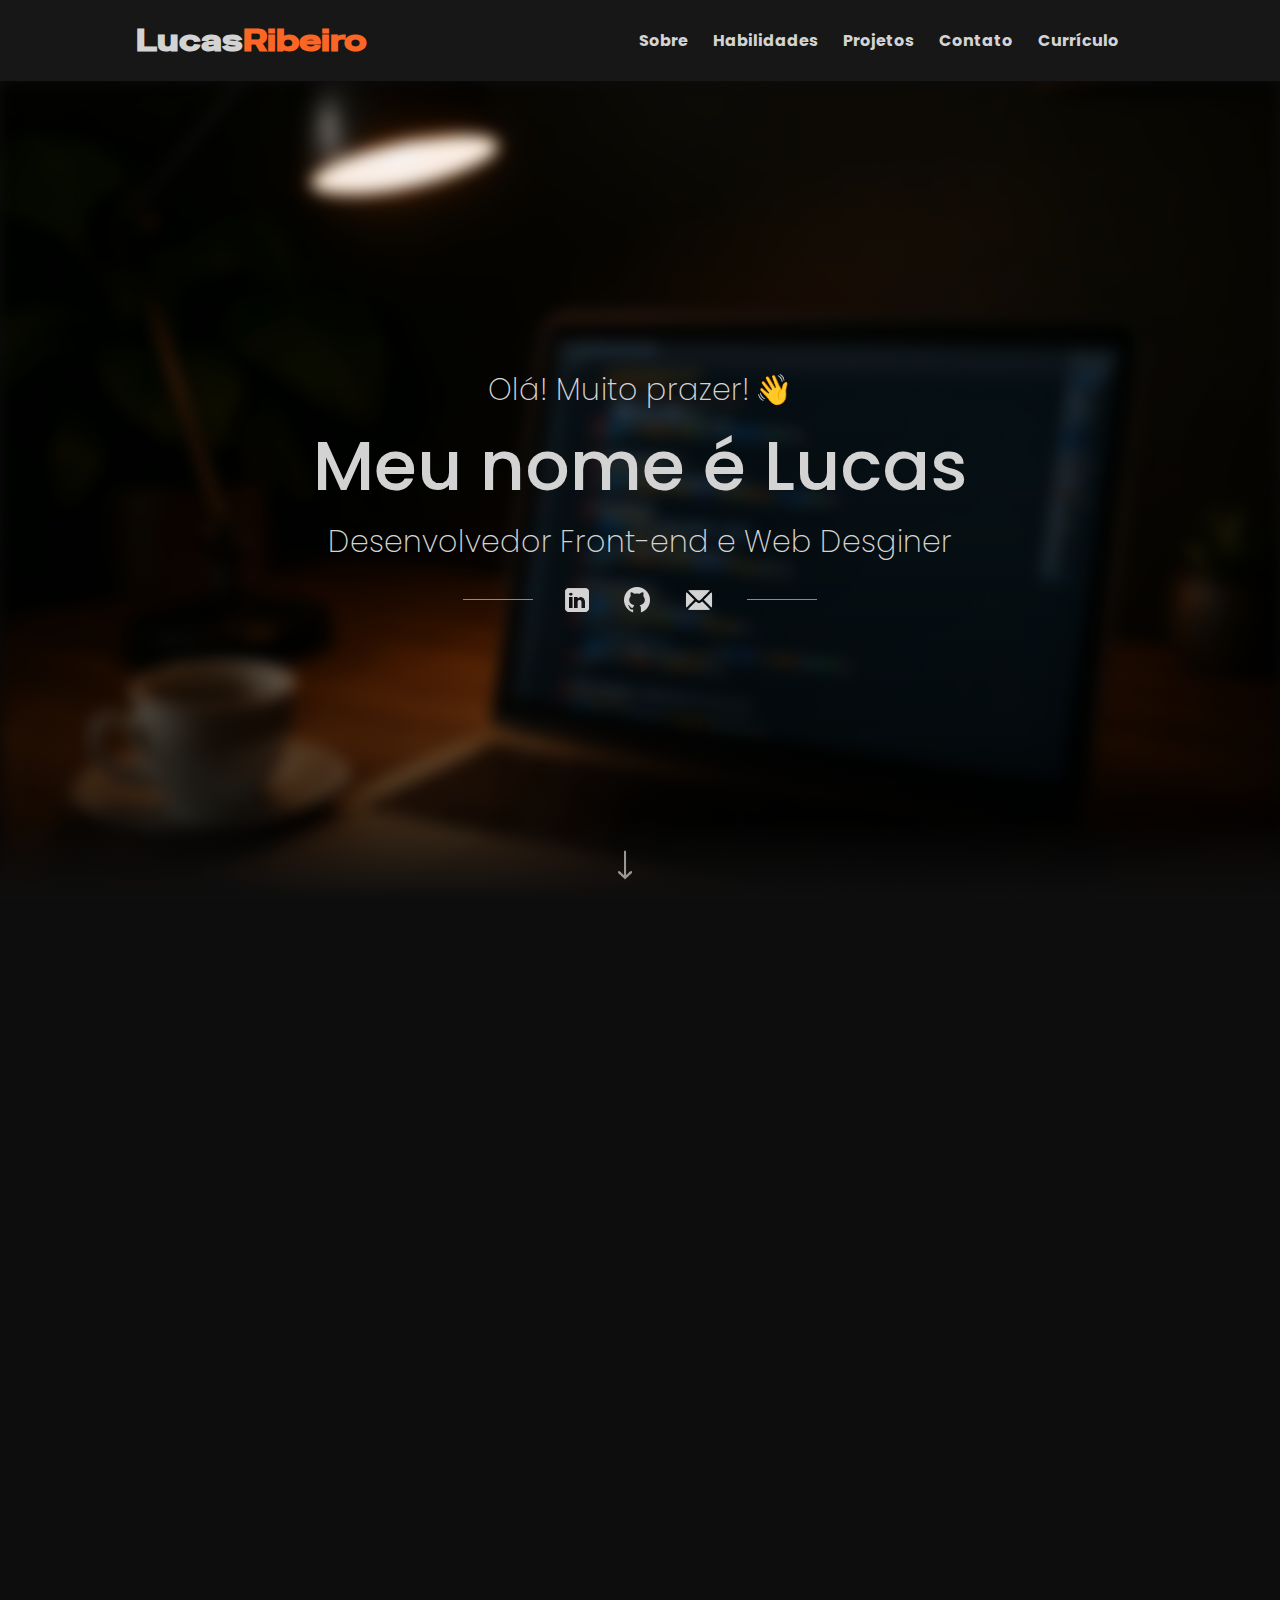
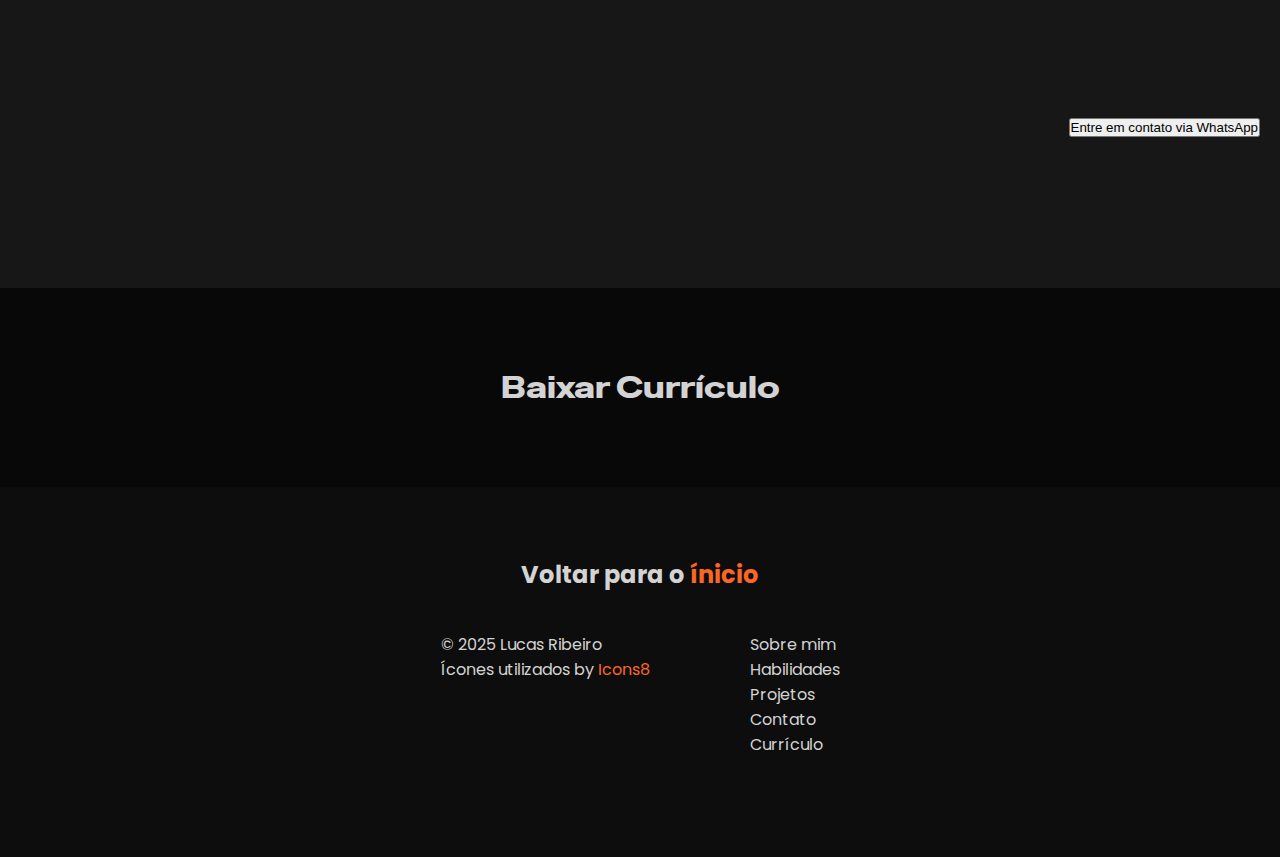
<file: index.html>
<!DOCTYPE html>
<html lang="en">
<head>
    <meta charset="UTF-8">
    <meta name="viewport" content="width=device-width, initial-scale=1.0">
    <title>Lucas Ribeiro - Front-End Dev | Portfólio</title>

    <link rel="icon" type="image/png" href="./assets/images/favicon.png">

    <link rel="stylesheet" type="text/css" href="./css/main.css">

    <link rel="preconnect" href="https://fonts.googleapis.com">
    <link rel="preconnect" href="https://fonts.gstatic.com" crossorigin>
    <link href="https://fonts.googleapis.com/css2?family=Poppins:ital,wght@0,100;0,200;0,300;0,400;0,500;0,600;0,700;0,800;0,900;1,100;1,200;1,300;1,400;1,500;1,600;1,700;1,800;1,900&family=Special+Gothic+Expanded+One&display=swap" rel="stylesheet">

    <link rel="apple-touch-icon" sizes="180x180" href="./assets/images/favicon/apple-touch-icon.png">
    <link rel="icon" type="image/png" sizes="32x32" href="./assets/images/favicon/favicon-32x32.png">
    <link rel="icon" type="image/png" sizes="16x16" href="./assets/images/favicon/favicon-16x16.png">
    <link rel="manifest" href="./assets/images/favicon/site.webmanifest">

</head>
<body>
    <header>
        <a href="#intro" class="title-main">Lucas<span>Ribeiro</span></a>

        <nav>
            <div class="mobile-menu" id="mobile-menu"
            aria-label="Abrir menu de navegação"
            aria-expanded="false">
                <div class="line1 line"></div>
                <div class="line2 line"></div>
                <div class="line3 line"></div>
            </div>
            <ul class="nav-links" id="nav-list">
                <a href="#about" class="ul-links"><li>Sobre</li></a>
                <a href="#abilities" class="ul-links"><li>Habilidades</li></a>
                <a href="#projects" class="ul-links"><li>Projetos</li></a>
                <a href="#contact" class="ul-links"><li>Contato</li></a>
                <a href="#download-btn" class="ul-links"><li>Currículo</li></a>
            </ul>
        </nav>
    </header>

    <section class="intro-wrapper">
        <section class="intro" id="intro">
            <h3 class="greetings">Olá! Muito prazer!<span class="hand">👋</span></h3>
            <h1>Meu nome é Lucas</h1>
            <h3 class="front-end-dev">Desenvolvedor Front-end e Web Desginer</h3>

            <div class="social">
                <a href="https://www.linkedin.com/in/lucas-ribeiro-37a375284/" target="_blank" class="linkedin-link"></a>
                <a href="https://github.com/lucasribeirosantos" target="_blank" class="github-link"></a>
                <a href="mailto:lucasribeirosantos.dev@gmail.com" target="_blank" class="email-link"></a>
            </div>

            <div class="down-arrow"></div>
        </section>
    </section>

    <main>

        <section class="about" id="about">
                <div class="about-info from-left hidden">
                    <h1>Sobre <span>mim:</span></h1>

                    <p>Olá! Me chamo Lucas, tenho 20 anos e sou um desenvolvedor Front-End apaixonado por criar interfaces modernas, acessíveis e responsivas.</p>

                    <p>Minha jornada no desenvolvimento começou em 2021, quando tive meu primeiro contato com HTML, CSS e JavaScript. Na época, por ser mais novo e achar tudo muito complexo, acabei desistindo. Mas hoje, com objetivos claros e motivação renovada, voltei com tudo para a área de desenvolvimento web — agora com a certeza de que essa é a carreira que quero seguir.</p>

                    <p>Atualmente, trabalho principalmente com JavaScript, consumo de APIs REST, HTML e CSS. Tenho me aprofundado cada vez mais no ecossistema do React e suas tecnologias. Também possuo experiência com versionamento de código usando Git e GitHub.</p>

                    <p>Gosto de transformar ideias em experiências digitais impactantes. Estou sempre em busca de projetos desafiadores que me ajudem a evoluir como desenvolvedor e a colaborar com equipes criativas.</p>
                </div>

                <img src="./assets/images/main.jpg" alt="Lucas Ribeiro profile image" class="main-img from-right hidden">
        </section>

        <section class="abilities" id="abilities">
            <h1 class="from-bottom hidden">Minhas <span>habilidades:</span></h1>

            <div class="container from-bottom hidden">
                <div class="item">
                    <img src="./assets/images/icons/html-icon.png" alt="HTML icon">
                    <p>HTML</p>
                </div>

                <div class="item">
                    <img src="./assets/images/icons/css-icon.png" alt="CSS icon">
                    <p>CSS</p>
                </div>

                <div class="item">
                    <img src="./assets/images/icons/javascript-icon.png" alt="JavaScript icon">
                    <p>JavaScript</p>
                </div>
                <div class="item">
                    <img src="./assets/images/icons/typescript-icon.png" alt="JavaScript icon">
                    <p>TypeScript</p>
                </div>

                <div class="item">
                    <img src="./assets/images/icons/react-icon.png" alt="React icon">
                    <p>React</p>
                </div>

                <div class="item">
                    <img src="./assets/images/icons/api-icon.png" alt="API icon">
                    <p>API</p>
                </div>

                <div class="item">
                    <img src="./assets/images/icons/git-icon.png" alt="Git icon">
                    <p>Git</p>
                </div>

                <div class="item">
                    <img src="./assets/images/icons/github-card-icon.png" alt="GitHub icon">
                    <p>GitHub</p>
                </div>
                <div class="item">
                    <img src="./assets/images/icons/wordpress-icon.png" alt="WordPress icon">
                    <p>WordPress</p>
                </div>
                
                <div class="item">
                    <img src="./assets/images/icons/elementor-icon.png" alt="Elementor icon">
                    <p>Elementor</p>
                </div>
                <div class="item">
                    <img src="./assets/images/icons/nuvemshop.png" alt="Nuvemshop icon">
                    <p>Nuvemshop</p>
                </div>
            </div>

            <div class="extra-ability from-bottom hidden">
                <h2>Experiência além da programação:</h2>
                
                <p><span>Gerente de Comércio</span>, desenvolvendo habilidades essenciais para ambientes de alta pressão, com foco em resultados e relacionamento com clientes. Estas são algumas das <span>Soft Skills</span> que desenvolvi:

                <div class="job-container">
                    <div class="wrapper">
                        <div class="job-cards-container" id="job-cards">
                            <div class="job-card">Liderança</div>
                            <div class="job-card">Trabalho em equipe</div>
                            <div class="job-card">Comunicação eficaz</div>
                            <div class="job-card">Gestão de tempo</div>
                            <div class="job-card">Resolução de problemas</div>
                            <div class="job-card">Atendimento ao cliente</div>
                            <div class="job-card">Tomada de decisão estratégica</div>
                        </div>
                    </div>
                </div>
            </div>
        </section>

        <section class="projects" id="projects">
            <h1 class="from-botton hidden"><span>Projetos:</span></h1>
            <p class="subtitle from-bottom hidden"><span>* </span>Passe o cursor ou toque sobre as imagens para um preview<span> *</span></p>

            <div class="projects-list">

                <!-- FIRST PROJECT -->
                <div class="card from-bottom hidden">
                    <div class="container-img" id="container-img">
                        <img class="project-img" src="./assets/images/projects/gitHubApi/img1.png" data-imgs="./assets/images/projects/gitHubApi/img1.png,./assets/images/projects/gitHubApi/img2.png,./assets/images/projects/gitHubApi/img3.png,./assets/images/projects/gitHubApi/img4.png" alt="Project image">
                    </div>

                    <div class="project-info">
                        <div class="tech-used">
                            <img src="./assets/images/icons/html-icon.png" alt="HTML Icon">
                            <img src="./assets/images/icons/css-icon.png" alt="CSS Icon">
                            <img src="./assets/images/icons/javascript-icon.png" alt="JavaScript-icon">
                            <img src="./assets/images/icons/api-icon.png" alt="API Icon">
                        </div>
                        <h2>GitHub API - Busca de usuário</h2>
                        <p>Utilizando a <span>API do GitHub</span>, esse projeto faz as requisições das informações do usuário a partir do nome que é fornecido dentro do input e retorna com sua respectiva imagem de perfil, bio, seguidores e seguindo, repositórios e suas informações principais além de Create Events ou Push Events mais recentes</p>

                        <div class="links">
                            <a href="https://github.com/lucasribeirosantos/gitHub-user-search-api" target="_blank" class="project-repository">Link do Repositório</a>
                            <a href="https://lucasribeirosantos.github.io/gitHub-user-search-api/" target="_blank" class="project-link">Link do Projeto</a>
                        </div>
                    </div>
                </div>

                <!-- SECOND PROJECT -->
                <div class="card from-bottom hidden">
                    <div class="container-img" id="container-img">
                        <img class="project-img" src="./assets/images/projects/fyloPage/img1.png" data-imgs="./assets/images/projects/fyloPage/img1.png,./assets/images/projects/fyloPage/img2.png,./assets/images/projects/fyloPage/img3.png,./assets/images/projects/fyloPage/img4.png" alt="Project image">
                    </div>

                    <div class="project-info">
                        <div class="tech-used">
                            <img src="./assets/images/icons/html-icon.png" alt="HTML Icon">
                            <img src="./assets/images/icons/css-icon.png" alt="CSS Icon">
                            <img src="./assets/images/icons/javascript-icon.png" alt="JavaScript-icon">
                        </div>
                        <h2>Fylo Landing Page</h2>
                        <p>Desafio proposto pela plataforma <a href="https://www.frontendmentor.io/" target="_blank" class="link">FrontEnd Mentor</a>. Landing Page completa com header, main , footer. Formulários de email funcionais com validação de informação via JavaScript. Responsivo para diversos tamanhos de tela.</p>

                        <div class="links">
                            <a href="https://github.com/lucasribeirosantos/Fylo-landing-page" target="_blank" class="project-repository">Link do Repositório</a>
                            <a href="https://lucasribeirosantos.github.io/Fylo-landing-page/" target="_blank" class="project-link">Link do Projeto</a>
                        </div>
                    </div>
                </div>

                <!-- THIRD PROJECT -->
                <div class="card from-bottom hidden">
                    <div class="container-img" id="container-img">
                        <img class="project-img" src="./assets/images/projects/adviceApi/img1.png" data-imgs="./assets/images/projects/adviceApi/img1.png,./assets/images/projects/adviceApi/img2.png,./assets/images/projects/adviceApi/img3.png,./assets/images/projects/adviceApi/img4.png" alt="Project image">
                    </div>

                    <div class="project-info">
                        <div class="tech-used">
                            <img src="./assets/images/icons/html-icon.png" alt="HTML Icon">
                            <img src="./assets/images/icons/css-icon.png" alt="CSS Icon">
                            <img src="./assets/images/icons/javascript-icon.png" alt="JavaScript-icon">
                            <img src="./assets/images/icons/api-icon.png" alt="API Icon">
                        </div>
                        <h2>Advice API - Gerador de conselhos</h2>
                        <p>Desafio proposto pela plataforma <a href="https://www.frontendmentor.io/" target="_blank" class="link">FrontEnd Mentor</a>. Layout simples e responsivo. Consome uma API que retorna conselhos aleatórios para cada clique no botão.</p>

                        <div class="links">
                            <a href="https://github.com/lucasribeirosantos/Advice-generator-app" target="_blank" class="project-repository">Link do Repositório</a>
                            <a href="https://lucasribeirosantos.github.io/Advice-generator-app/" target="_blank" class="project-link">Link do Projeto</a>
                        </div>
                    </div>
                </div>

                <!-- FORTH PROJECT -->
                <div class="card from-bottom hidden">
                    <div class="container-img" id="container-img">
                        <img class="project-img" src="./assets/images/projects/contactForm/img1.png" data-imgs="./assets/images/projects/contactForm/img1.png,./assets/images/projects/contactForm/img2.png,./assets/images/projects/contactForm/img3.png,./assets/images/projects/contactForm/img4.png,./assets/images/projects/contactForm/img5.png" alt="Project image">
                    </div>

                    <div class="project-info">
                        <div class="tech-used">
                            <img src="./assets/images/icons/html-icon.png" alt="HTML Icon">
                            <img src="./assets/images/icons/css-icon.png" alt="CSS Icon">
                            <img src="./assets/images/icons/javascript-icon.png" alt="JavaScript-icon">
                        </div>
                        <h2>Formulário de contato</h2>
                        <p>Desafio proposto pela plataforma <a href="https://www.frontendmentor.io/" target="_blank" class="link">FrontEnd Mentor</a>. Layout com informações de contato essenciais para preenchimento do usuário. Cada campo reage quando recebe informação e também é validado no momento de submit do formulário. Responsivo para diversas telas.</p>

                        <div class="links">
                            <a href="https://github.com/lucasribeirosantos/Contact-form" target="_blank" class="project-repository">Link do Repositório</a>
                            <a href="https://lucasribeirosantos.github.io/Contact-form/" target="_blank" class="project-link">Link do Projeto</a>
                        </div>
                    </div>
                </div>

                <!-- FIFTH PROJECT -->
                <div class="card from-bottom hidden">
                    <div class="container-img" id="container-img">
                        <img class="project-img" src="./assets/images/projects/zafiraFragrances/zafira-1.png" data-imgs="./assets/images/projects/zafiraFragrances/zafira-1.png,./assets/images/projects/zafiraFragrances/zafira-2.png,./assets/images/projects/zafiraFragrances/zafira-3.png,./assets/images/projects/zafiraFragrances/zafira-4.png,./assets/images/projects/zafiraFragrances/zafira-5.png" alt="Project image">
                    </div>

                    <div class="project-info">
                        <div class="tech-used">
                            <img src="./assets/images/icons/nuvemshop.png" alt="HTML Icon" style="border-radius: 100%;">
                        </div>
                        <h2>Zafira Fragrances</h2>
                        <p>Projeto desenvolvido na <span>Nuvemshop</span>, com foco em uma experiência de compra moderna e responsiva. Criei <span>banners personalizados</span> e um layout otimizado para conversão, traduzindo a identidade da marca para o digital de forma elegante e funcional.</p>

                        <div class="links">
                            <a href="https://www.zafirafragrances.com.br/" target="_blank" class="project-link">Link do Projeto</a>
                        </div>
                    </div>
                </div>
            </div>

            <div class="end from-bottom hidden">
                <h2>Ainda tem muito por vir! A produção não para!</h2>
                <p>Também tenho outros projetos lançados no meu GitHub, <span>convido você a conhecer!</span></p>
                <a href="https://github.com/lucasribeirosantos?tab=repositories" class="see-more" target="_blank">Veja mais!</a>
            </div>

        </section>

        <!-- SESSÃO CONTATO -->
        <section class="contact" id="contact">
            <h2 class="contact-title from-bottom hidden">Entre em <span>contato:</span></h2>

            <div class="contact-container">
                <div class="info from-bottom hidden">
                    <h2>Vamos conversar?</h2>
                    <p>Estou aberto a oportunidades, colaborações ou projetos interessantes. Mande uma mensagem e responderei o quanto antes.</p>

                    <div class="social">
                        <a href="https://github.com/lucasribeirosantos" target="_blank"><div>
                            <div class="contact-gh contact-social"></div>
                            <p class="contact-social-p">GitHub</p>
                        </div></a>

                        <a href="https://www.linkedin.com/in/lucas-ribeiro-37a375284/" target="_blank"><div>
                            <div class="contact-lin contact-social"></div>
                            <p class="contact-social-p">LinkedIn</p>
                        </div></a>
                    </div>
                </div>

                <div class="whatsapp-div from-bottom">
                    <a href="https://api.whatsapp.com/send?phone=5532984556593&text=Olá Lucas! Vim do seu porfólio e gostaria de obter mais informações" target="_blank" class="contact-link">
                        <button class="whatsapp-button">Entre em contato via WhatsApp</button>
                    </a>
                </div>
            </div>
        </section>

        <a href="./assets/doc/LucasRibeiro-currículo.pdf" download id="download-btn"><section class="download">
            <h2 class="download-cv">Baixar Currículo</h2>
        </section></a>
    </main>

    <footer>
       <a href="#intro"><h2>Voltar para o <span>ínicio</span></h2></a>

        <div class="footer-body">
            <div class="footer-credits">
                <p class="copyright">© 2025 Lucas Ribeiro</p>
                <div class="icon-credits">
                    <h3>Ícones utilizados by <a href="http://icons8.com/icons" target="_blank">Icons8</a></h3>
                </div>
            </div>

            <div class="sections">
                <a href="#about">Sobre mim</a>
                <a href="#abilities">Habilidades</a>
                <a href="#projects">Projetos</a>
                <a href="#contact">Contato</a>
                <a href="#download-btn">Currículo</a>
            </div>
        </div>
    </footer>

    <script src="./js/scroll.js"></script>
    <script src="./js/animation.js"></script>
    <script src="./js/image.js"></script>
    <script src="./js/form.js"></script>
    <script src="./js/navBar.js"></script>
</body>
</html>
</file>
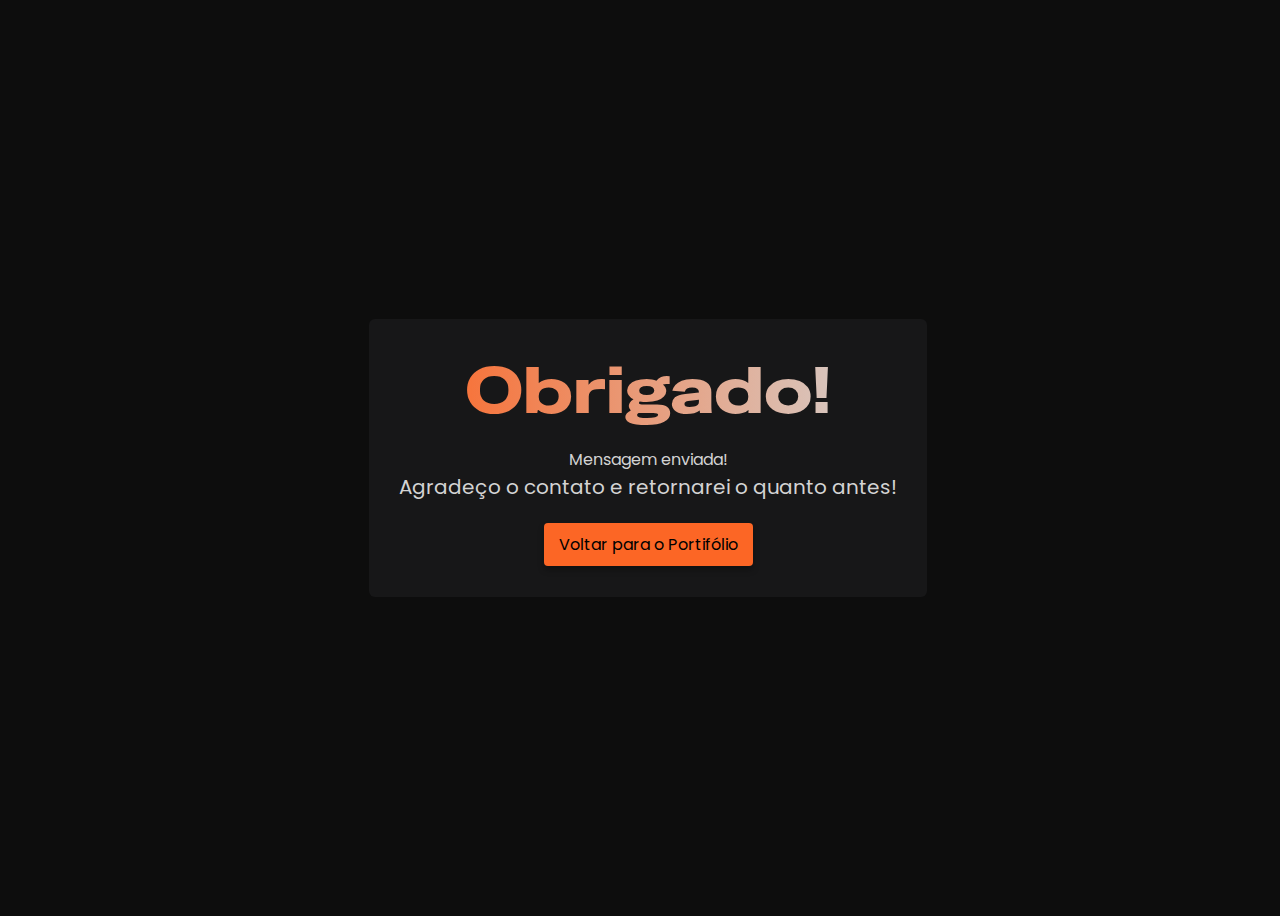
<file: thanks.html>
<!DOCTYPE html>
<html lang="en">
<head>
    <meta charset="UTF-8">
    <meta name="viewport" content="width=device-width, initial-scale=1.0">
    <title>Mensagem enviada - Lucas Ribeiro</title>

    <link rel="stylesheet" href="./css/thanks-sent/thanks.css">

    <link rel="preconnect" href="https://fonts.googleapis.com">
    <link rel="preconnect" href="https://fonts.gstatic.com" crossorigin>
    <link href="https://fonts.googleapis.com/css2?family=Poppins:ital,wght@0,100;0,200;0,300;0,400;0,500;0,600;0,700;0,800;0,900;1,100;1,200;1,300;1,400;1,500;1,600;1,700;1,800;1,900&family=Special+Gothic+Expanded+One&display=swap" rel="stylesheet">
</head>
<body>
    <main class="thanks-main">
        <h1 class="title">Obrigado!</h1>
        <p><span>Mensagem enviada!</span>Agradeço o contato e retornarei o quanto antes!</p>
        <a href="index.html">Voltar para o Portifólio</a>
    </main>
</body>
</html>
</file>
<file: css/main.css>
* {
  padding: 0;
  margin: 0;
  box-sizing: border-box;
  list-style: none;
  text-decoration: none;
}

:root {
  --primary-orange: #fc6625;
  --primary-background: #0d0d0d;
  --secondary-background: #171718;
  --text-color: #d3d3d3;
}

header {
  display: flex;
  align-items: center;
  justify-content: space-around;
  background-color: var(--secondary-background);
  width: 100%;
  position: fixed;
  top: 0;
  left: 0;
  z-index: 1000;
  height: 9vh;
}

header nav ul {
  display: flex;
}

header nav ul a {
  margin-right: 25px;
  font-size: 16px;
  color: var(--text-color);
  font-family: "Poppins", sans-serif;
  transition: 0.2s ease-in;
  font-weight: bold;
  align-items: baseline;
}

header nav ul a:hover {
  transition: 0.2s ease-in;
  opacity: 0.7;
}

header nav ul li:last-child {
  margin-right: 0;
}

header .title-main {
  font-family: "Special Gothic Expanded One", sans-serif;
  color: var(--text-color);
  font-weight: 900;
  font-size: 30px;
  font-weight: 600;
}

/* --- MOBILE MENU --- */
.mobile-menu {
  cursor: pointer;
  display: none;
}

.mobile-menu div {
  width: 32px;
  height: 2px;
  background: var(--text-color);
  margin: 8px;
  transition: 0.2s ease;
}

.line1.active {
  transform: rotate(-45deg) translate(-8px, 8px);
}

.line2.active {
  opacity: 0;
}

.line3.active {
  transform: rotate(45deg) translate(-5px, -7px);
}

@keyframes navLinkFade {
  from {
    opacity: 0;
    transform: translateX(50px);
  }
  to {
    opacity: 1;
    transform: translateX(0);
  }
}
@media (max-width: 999px) {
  .nav-links a {
    margin-right: 0;
    opacity: 0;
  }
  .nav-links {
    position: absolute;
    flex-direction: column;
    justify-content: space-around;
    align-items: center;
    width: 50vw;
    top: 9vh;
    right: 0;
    height: 91vh;
    background-color: var(--secondary-background);
    transform: translateX(100%);
    transition: 0.2s ease-in;
  }
  .nav-links.active {
    transform: translateX(0);
  }
  .mobile-menu {
    display: block;
  }
}
.intro-wrapper {
  position: relative;
  width: 100vw;
  height: 91vh;
  margin-top: 9vh;
  overflow: hidden;
}

.intro-wrapper::before {
  content: "";
  position: absolute;
  inset: 0;
  background: url(../assets/images/background.png) no-repeat center center;
  background-size: cover;
  filter: blur(8px);
  z-index: 0;
}

.intro-wrapper::after {
  content: "";
  position: absolute;
  inset: 0;
  background: linear-gradient(to bottom, rgba(0, 0, 0, 0) 0%, rgba(0, 0, 0, 0.03) 20%, rgba(0, 0, 0, 0.08) 35%, rgba(0, 0, 0, 0.15) 50%, rgba(0, 0, 0, 0.3) 65%, rgba(0, 0, 0, 0.5) 80%, rgba(0, 0, 0, 0.7) 90%, #0e0e0e 100%);
  z-index: 1;
}

.intro {
  position: relative;
  z-index: 2;
  max-width: 1300px;
  margin: 0 auto;
  height: 100%;
  display: flex;
  flex-direction: column;
  justify-content: center;
  align-items: center;
  text-align: center;
  padding: 1rem;
  box-sizing: border-box;
  color: var(--text-color);
  font-family: "Poppins", sans-serif;
}

.intro h3 {
  font-weight: 200;
  font-size: 30px;
}

.intro .hand {
  display: inline-block;
  margin-left: 5px;
  animation: wave-animation 3.5s ease-in-out infinite;
  transform-origin: 70% 70%;
}

.intro .front-end-dev {
  margin-bottom: 20px;
}

.intro h1 {
  font-weight: 500;
  font-size: 70px;
  font-family: "Poppins", sans-serif;
}

/* --- SOCIAL --- */
.intro .social {
  display: flex;
  align-items: center;
  height: 30px;
  position: relative;
}

.intro .social a {
  display: flex;
  align-items: center;
  justify-content: center;
  padding: 0;
  margin: 0;
  height: auto;
  width: auto;
}

.intro .social .linkedin-link {
  background-image: url(../assets/images/icons/linkedin-icon.png);
  background-size: cover;
  width: 28px;
  height: 28px;
  margin-right: 30px;
  transition: 0.2s ease-in;
}

.intro .social .github-link {
  background-image: url(../assets/images/icons/github-icon.png);
  background-size: cover;
  width: 32px;
  height: 32px;
  margin-right: 28px;
  transition: 0.2s ease-in;
}

.intro .social .email-link {
  background-image: url(../assets/images/icons/email-icon.png);
  background-size: cover;
  width: 36px;
  height: 36px;
  transition: 0.2s ease-in;
}

/* --- SOCIAL HOVER --- */
.intro .social .linkedin-link:hover {
  background-image: url(../assets/images/hover-icons/linkedin-hover.png);
  transition: 0.2s ease-in;
}

.intro .social .github-link:hover {
  background-image: url(../assets/images/hover-icons/github-hover.png);
  transition: 0.2s ease-in;
}

.intro .social .email-link:hover {
  background-image: url(../assets/images/hover-icons/email-hover.png);
  transition: 0.2s ease-in;
}

/* --- BEFORE/AFTER --- */
.intro .social::before {
  content: "";
  border-bottom: 1px solid var(--primary-orange);
  width: 70px;
  margin-right: 30px;
}

.intro .social::after {
  content: "";
  border-bottom: 1px solid var(--primary-orange);
  width: 70px;
  margin-left: 30px;
}

/* --- ARROW --- */
.down-arrow {
  background-image: url(../assets/images/down-arrow.png);
  background-size: cover;
  position: absolute;
  bottom: 20px;
  transform: translateX(-50%);
  width: 30px;
  height: 30px;
  animation: bounce 2s infinite;
  opacity: 0.7;
  transition: opacity 0.3s;
  z-index: 1;
}

/* --- ANIMATION --- */
@keyframes wave-animation {
  0% {
    transform: rotate(0deg);
  }
  10% {
    transform: rotate(25deg);
  }
  20% {
    transform: rotate(-15deg);
  }
  30% {
    transform: rotate(25deg);
  }
  40% {
    transform: rotate(-10deg);
  }
  50% {
    transform: rotate(20deg);
  }
  60% {
    transform: rotate(0deg);
  }
  100% {
    transform: rotate(0deg);
  }
}
@keyframes bounce {
  0%, 100% {
    transform: translateY(0);
  }
  50% {
    transform: translateY(10px);
    background-image: url(../assets/images/arrow-animation.png);
  }
}
@media (max-height: 800px) {
  .down-arrow {
    display: none;
  }
}
@media (max-width: 600px) {
  .intro h1 {
    font-size: 55px;
  }
  .intro h3 {
    font-size: 27px;
  }
}
@media (max-width: 480px) {
  .intro h3 {
    font-size: 25px;
  }
}
@media (max-width: 414px) {
  .intro h3 {
    font-size: 23px;
  }
  .intro .social::before {
    width: 50px;
  }
  .intro .social::after {
    width: 50px;
  }
}
@media (max-width: 375px) {
  .intro h3 {
    font-size: 20px;
  }
  .intro h1 {
    font-size: 50px;
  }
  .intro .greetings {
    display: flex;
    flex-direction: column-reverse;
    align-items: center;
  }
  .intro .hand {
    width: -moz-fit-content;
    width: fit-content;
    font-size: 25px;
  }
  .intro .front-end-dev {
    margin-bottom: 30px;
  }
  .intro .social::before {
    width: 40px;
    margin-right: 20px;
  }
  .intro .social::after {
    width: 40px;
    margin-left: 20px;
  }
}
.about {
  display: grid;
  grid-template-columns: repeat(2, 1fr);
  gap: 40px;
  margin-top: 200px;
  margin-bottom: 200px;
}

.about .about-info h1 {
  margin-bottom: 30px;
}

.about .about-info .text {
  display: flex;
  flex-direction: column;
  justify-content: center;
}

.about .about-info p {
  font-weight: 300;
  margin-bottom: 20px;
  font-size: 17px;
}

.about .about-info p:last-child {
  margin-bottom: 0;
}

.about .main-img {
  border-radius: 100%;
  width: 90%;
}

@media (max-width: 1300px) {
  .about {
    display: flex;
    flex-direction: column;
    align-items: center;
  }
  .about-info h1 {
    text-align: center;
  }
}
.abilities {
  display: flex;
  flex-direction: column;
  align-items: center;
  margin-bottom: 200px;
}

.abilities h1 {
  margin-bottom: 30px;
}

.abilities .container {
  display: flex;
  flex-wrap: wrap;
  justify-content: center;
  gap: 40px;
}

.abilities .container .item {
  display: flex;
  flex-direction: column;
  align-items: center;
  padding: 15px;
  background-color: var(--secondary-background);
  border-radius: 6px;
  transition: 0.3s ease-in-out;
  box-shadow: 0 4px 6px rgba(0, 0, 0, 0.3);
}

.abilities .container .item img {
  width: 100px;
  height: 100px;
}

.abilities .container .item p {
  font-size: 20px;
  justify-self: center;
  color: var(--text-color);
}

/* --- HOVER --- */
.abilities .container .item:hover {
  scale: 1.1;
  transition: 0.3s ease-in-out;
  background-color: var(--primary-orange);
}

/* --- EXTRA INFO --- */
.abilities .extra-ability h2 {
  text-align: center;
  margin-bottom: 10px;
  margin-top: 50px;
  font-weight: 200;
  font-size: 28px;
}

.abilities .extra-ability p {
  font-family: "Poppins", sans-serif;
  font-weight: 300;
  margin-bottom: 20px;
  font-size: 17px;
  text-align: center;
}

.abilities .extra-ability p span {
  font-size: 20px;
  font-weight: 600;
}

.abilities .job-container {
  display: flex;
  width: 100%;
  flex-direction: column;
  text-align: center;
  position: relative;
  overflow: hidden;
  position: relative;
  mask-image: linear-gradient(to right, transparent 0%, black 10%, black 90%, transparent 100%);
  -webkit-mask-image: linear-gradient(to right, transparent 0%, black 10%, black 90%, transparent 100%);
}

.abilities .wrapper {
  overflow: hidden;
  position: relative;
  height: 100px;
}

.abilities .job-cards-container {
  display: flex;
  top: 0;
  left: 0;
  position: absolute;
  align-items: center;
  will-change: transform;
  gap: 20px;
  transition: transform 0.2s ease-out;
}

.abilities .job-cards-container .job-card {
  flex: 0 0 auto;
  height: 80px;
  width: 180px;
  display: flex;
  align-items: center;
  justify-content: center;
  color: var(--text-color);
  font-family: "Poppins", sans-serif;
  box-shadow: 0 4px 6px rgba(0, 0, 0, 0.3);
  cursor: pointer;
  background-color: var(--secondary-background);
  padding: 15px 10px;
  border-radius: 6px;
}

@media (max-width: 600px) {
  .abilities h1 {
    text-align: center;
  }
}
@media (max-width: 366px) {
  .abilities .container .item img {
    width: 80px;
    height: 80px;
  }
}
@media (max-width: 375px) {
  .abilities h1 {
    font-size: 40px;
  }
}
.projects h1 {
  text-align: center;
}

.projects .subtitle {
  text-align: center;
  margin-bottom: 30px;
}

.projects-list .card {
  background-color: var(--secondary-background);
  display: grid;
  grid-template-columns: repeat(2, 1fr);
  padding: 40px;
  border-radius: 10px;
  margin-bottom: 20px;
}

/* --- PROJECT TECH USED */
.project-info .tech-used img {
  width: 35px;
  height: 35px;
}

/* --- PROJECT INFO --- */
.project-info h2 {
  font-weight: lighter;
  margin-bottom: 10px;
}

.project-info p {
  margin-bottom: 30px;
  text-align: justify;
}

.project-info {
  display: flex;
  flex-direction: column;
  justify-content: center;
}

.project-info .links {
  display: flex;
  gap: 30px;
}

.project-info .links a {
  background-color: var(--primary-orange);
  color: black;
  font-family: "Poppins", sans-serif;
  padding: 10px 20px;
  border-radius: 4px;
  box-shadow: 0 4px 6px rgba(0, 0, 0, 0.2);
  transition: 0.2s ease-in;
}

.project-info .links a:hover {
  background-color: var(--primary-background);
  color: #fff;
  transition: 0.2s ease-in;
}

.project-info p .link {
  background-color: none;
  color: var(--primary-orange);
}

/* --- IMG PREVIEW --- */
.projects-list .card .container-img {
  width: 520px;
  height: 315px;
}

.projects-list .card .container-img img {
  border-radius: 5px;
  width: 100%;
  height: 100%;
  transition: opacity 0.5s ease;
  opacity: 1;
}

/* --- PROJECTS END --- */
.end {
  text-align: center;
  margin-top: 20px;
  margin-bottom: 200px;
}

.end h2 {
  font-weight: lighter;
  margin-bottom: 10px;
}

.end p {
  margin-bottom: 25px;
}

.end a {
  background-color: var(--secondary-background);
  color: #fff;
  font-family: "Poppins", sans-serif;
  padding: 10px 20px;
  border-radius: 4px;
  box-shadow: 0 4px 6px rgba(0, 0, 0, 0.2);
  transition: 0.2s ease-in;
}

.end a:hover {
  background-color: var(--primary-orange);
  color: black;
  transition: 0.2s ease-in;
}

@media (max-width: 1250px) {
  .projects-list .card {
    display: flex;
    flex-direction: column;
    align-items: center;
  }
  .project-info {
    align-items: center;
    text-align: center;
  }
  .project-info p {
    text-align: center;
  }
  .project-info .tech-used {
    margin-top: 20px;
  }
  .projects .end {
    margin: 100px 0;
  }
}
@media (max-width: 600px) {
  section.projects {
    width: 100vw;
    position: relative;
    left: 50%;
    right: 50%;
    margin-left: -50vw;
    margin-right: -50vw;
  }
  .projects-list .card {
    border-radius: 0;
  }
  .projects .subtitle,
  .projects .end,
  .projects h1 {
    padding: 0 20px;
  }
}
@media (max-width: 480px) {
  .projects-list .card .container-img {
    width: 420px;
    height: 254px;
  }
  .projects-list .card .container-img img {
    border-radius: 0;
  }
  .project-info .links {
    display: flex;
    flex-direction: column;
    gap: 20px;
    align-items: center;
  }
}
@media (max-width: 440px) {
  .projects-list .card .container-img {
    width: 100vw;
    height: 100%;
  }
}
@media (max-width: 375px) {
  .projects .end h2 {
    font-size: 20px;
  }
}
section.contact {
  background-color: var(--secondary-background);
  width: 100vw;
  position: relative;
  left: 50%;
  right: 50%;
  margin-left: -50vw;
  margin-right: -50vw;
  padding: 80px 0;
}

.contact .contact-title {
  color: #fff;
  font-size: 35px;
  font-weight: lighter;
  text-align: center;
  font-family: "Special Gothic Expanded One", sans-serif;
}

.contact .contact-container {
  max-width: 1300px;
  margin: 0 auto;
  padding: 30px 20px 0px 20px;
  display: flex;
  justify-content: space-between;
}

.contact-container .info {
  width: 50%;
  margin-right: 50px;
  align-self: center;
}

.contact-container .info h2 {
  font-weight: lighter;
  color: var(--primary-orange);
}

/* --- LOCAL --- */
.contact-container .local {
  display: flex;
  align-items: center;
  background-color: var(--primary-background);
  width: -moz-max-content;
  width: max-content;
  padding: 7px 12px 7px 5px;
  border-radius: 6px;
  margin-top: 10px;
  transition: 0.2s ease-in;
  box-shadow: 0 4px 6px rgba(0, 0, 0, 0.3);
}

.contact-container .local:hover p {
  color: var(--primary-orange);
  cursor: pointer;
  transition: 0.2s ease-in;
}

.contact-container .local img {
  width: 35px;
  height: 35px;
  margin-right: 5px;
}

/* --- SOCIAL --- */
.contact-container .social {
  display: flex;
}

.contact-container .social div p {
  align-self: center;
}

.contact-container .social div {
  display: flex;
  align-items: center;
  margin-top: 10px;
  background-color: var(--primary-background);
  width: -moz-max-content;
  width: max-content;
  padding: 7px 12px 7px 10px;
  border-radius: 6px;
  margin-right: 10px;
  transition: color 0.2s ease-in;
  box-shadow: 0 4px 6px rgba(0, 0, 0, 0.3);
}

.contact-container .social div .contact-social {
  width: 35px;
  height: 35px;
  margin: 0 8px 0 0;
  background-repeat: no-repeat;
  background-size: cover;
}

.contact-container .social div .contact-gh {
  background-image: url(../assets/images/icons/github-icon.png);
  transition: background 0.2s ease-in;
}

.contact-container .social div .contact-lin {
  background-image: url(../assets/images/icons/linkedin-icon.png);
  transition: background 0.2s ease-in;
}

/* --- SOCIAL CONTACT HOVER --- */
.contact-container .social div:hover p {
  color: var(--primary-orange);
  transition: color 0.2s ease-in;
}

.contact-container .social div:hover .contact-gh {
  background-image: url(../assets/images/hover-icons/github-hover.png);
  transition: background 0.2s ease-in;
}

.contact-container .social div:hover .contact-lin {
  background-image: url(../assets/images/hover-icons/linkedin-hover.png);
  transition: background 0.2s ease-in;
}

/* --- FORM --- */
.contact-container form {
  display: flex;
  flex-direction: column;
  width: 50%;
  background-color: var(--primary-background);
  padding: 20px;
  border-radius: 6px;
  font-family: "Poppins", sans-serif;
}

.contact-container form label {
  color: var(--primary-orange);
  margin-bottom: 3px;
}

.contact-container form input {
  font-family: "Poppins", sans-serif;
}

.contact-container form textarea {
  font-family: "Poppins", sans-serif;
  resize: none;
}

.contact-container form label[for=email],
.contact-container form label[for=message] {
  margin-top: 10px;
}

.contact-container form input,
.contact-container form textarea {
  background-color: var(--secondary-background);
  border: none;
  border-radius: 4px;
  padding: 10px;
  box-shadow: 0 4px 6px rgba(0, 0, 0, 0.3);
  color: #fff;
}

.contact-container form button {
  margin-top: 20px;
  padding: 13px;
  border-radius: 4px;
  border: none;
  background-color: var(--secondary-background);
  color: var(--primary-orange);
  font-family: "Special Gothic Expanded One", sans-serif;
  transition: 0.2s ease-in;
  box-shadow: 0 4px 6px rgba(0, 0, 0, 0.3);
}

.contact-container form button:hover {
  transition: 0.2s ease-in;
  background-color: var(--primary-orange);
  color: #fff;
}

input:-webkit-autofill,
input:-webkit-autofill:hover,
input:-webkit-autofill:focus,
textarea:-webkit-autofill {
  -webkit-transition: 9999s ease-in-out 0s;
  transition: 9999s ease-in-out 0s;
  background-color: var(--primary-background) !important;
  color: white;
}

/* --- FORM VALIDATION --- */
.contact-container form .hide {
  display: none;
}

.contact-container form .required {
  font-size: 14px;
  margin-top: 6px;
}

@media (max-width: 992px) {
  .contact-container {
    flex-direction: column;
    align-items: center;
  }
  .contact-container .info {
    display: flex;
    flex-direction: column;
    align-items: center;
    text-align: center;
    margin-bottom: 30px;
    margin-right: 0;
    width: 60%;
  }
  .contact-container form {
    width: 60%;
  }
}
@media (max-width: 768px) {
  .contact-container .info {
    width: 70%;
  }
  .contact-container form {
    width: 70%;
  }
}
@media (max-width: 600px) {
  .contact-container .info {
    width: 80%;
  }
  .contact-container form {
    width: 80%;
  }
}
@media (max-width: 480px) {
  .contact-container .info {
    width: 90%;
  }
  .contact-container form {
    width: 90%;
  }
}
@media (max-width: 414px) {
  .contact-container .info {
    width: 100%;
  }
  .contact-container form {
    width: 100%;
  }
}
@media (max-width: 375px) {
  .contact .contact-title {
    font-size: 30px;
  }
}
#download-btn {
  background-color: #080808;
  width: 100vw;
  position: relative;
  left: 50%;
  right: 50%;
  margin-left: -50vw;
  margin-right: -50vw;
  padding: 80px 0;
  display: flex;
  justify-content: center;
  overflow: hidden;
  transition: background-color 0.3s ease, transform 0.3s ease;
}

.download-cv {
  width: 100%;
  color: var(--text-color);
  font-size: 30px;
  font-family: "Special Gothic Expanded One", sans-serif;
  font-weight: lighter;
  z-index: 1;
}

#download-btn::before {
  content: "";
  position: absolute;
  top: 0;
  left: -75%;
  width: 50%;
  height: 100%;
  background: linear-gradient(120deg, transparent, rgba(255, 255, 255, 0.616), transparent);
  transform: skewX(-20deg);
  transition: left 0.6s ease;
}

#download-btn:hover .download-cv {
  color: #080808;
}

#download-btn:hover::before {
  left: 125%;
}

#download-btn:hover {
  background-color: var(--primary-orange);
  transform: scale(1.01);
}

footer {
  max-width: 1300px;
  margin: 0 auto;
  padding: 100px 20px 100px 20px;
  text-align: center;
}

footer h2 {
  color: var(--text-color);
  font-family: "Poppins", sans-serif;
  display: inline-block;
  transition: 0.2s ease-in;
}

footer h2:hover {
  color: var(--primary-orange);
  transition: 0.2s ease-in;
}

.footer-body {
  margin-top: 40px;
  display: flex;
  justify-content: center;
  gap: 100px;
}

.footer-credits {
  text-align: left;
}

.footer-credits .icon-credits h3 {
  color: var(--text-color);
  font-weight: 400;
  font-family: "Poppins", sans-serif;
  font-size: 16px;
}

.footer-credits .icon-credits h3 a {
  color: var(--primary-orange);
}

.sections {
  display: flex;
  flex-direction: column;
  text-align: left;
  margin-bottom: 100px;
}

.sections a {
  color: var(--text-color);
  font-family: "Poppins", sans-serif;
  transition: 0.2s ease-in;
}

.sections a:hover {
  color: var(--primary-orange);
  transition: 0.2s ease-in;
}

@media (max-width: 414px) {
  .footer-body {
    gap: 60px;
  }
}
@media (max-width: 375px) {
  .footer-body {
    flex-direction: column;
    align-items: center;
    gap: 30px;
  }
  .footer-credits {
    text-align: center;
  }
}
html {
  scroll-behavior: smooth;
  overflow-x: hidden;
}

body {
  background-color: var(--primary-background);
  overflow-x: hidden;
}

main {
  max-width: 1300px;
  margin: 0 auto;
  padding: 70px 30px 0px 30px;
}

section.projects,
section.contact,
section.download {
  scroll-margin-top: 170px;
}

section.intro {
  scroll-margin-top: 0px;
}

section.about {
  scroll-margin-top: 190px;
}

section.abilities {
  scroll-margin-top: 140px;
}

section h1 {
  font-size: 50px;
  font-family: "Special Gothic Expanded One", sans-serif;
  color: var(--text-color);
}

section h1 span {
  color: var(--primary-orange);
}

section h2 {
  color: var(--text-color);
  font-family: "Special Gothic Expanded One", sans-serif;
}

span {
  color: var(--primary-orange);
}

p {
  color: var(--text-color);
  font-family: "Poppins", sans-serif;
}

footer {
  max-width: 1300px;
  margin: 0 auto;
  padding: 70px 20px 0px 20px;
}

.hidden {
  opacity: 0;
  transform: translateY(30px);
  transition: all 0.7s ease-out;
}

.from-left {
  transform: translateX(-50px);
}

.from-right {
  transform: translateX(50px);
}

.from-bottom {
  transform: translateY(50px);
}

.show {
  opacity: 1;
  transform: translateX(0) translateY(0);
}/*# sourceMappingURL=main.css.map */
</file>
<file: css/thanks-sent/thanks.css>
body {
  background-color: #0d0d0d;
  width: 100%;
  height: 100vh;
  display: flex;
  justify-content: center;
  align-items: center;
  overflow: hidden;
}

main {
  background-color: #171718;
  padding: 30px 30px 40px 30px;
  border-radius: 6px;
  color: var(--text-color);
  text-align: center;
}

main h1 {
  font-family: "Special Gothic Expanded One", sans-serif;
  font-weight: lighter;
  font-size: 4rem;
  background: linear-gradient(to right, #fc6625, #d3d3d3, #fc6625);
  background-size: 200% auto;
  color: transparent;
  background-clip: text;
  -webkit-background-clip: text;
  animation: gradientColor 4s linear infinite;
  margin-top: 0;
  margin-bottom: 0;
}

@keyframes gradientColor {
  0% {
    background-position: 0% center;
  }
  100% {
    background-position: 200% center;
  }
}
main p {
  color: #d3d3d3;
  font-family: "Poppins", sans-serif;
  margin: 15px 0px 30px 0px;
  font-size: 20px;
}

main span {
  display: block;
  font-size: 16px;
}

main a {
  color: #000;
  background-color: #fc6625;
  font-family: "Poppins", sans-serif;
  padding: 10px 15px;
  border-radius: 4px;
  box-shadow: 0 4px 6px rgba(0, 0, 0, 0.3);
  transition: 0.2s ease-in;
  text-decoration: none;
}

main a:hover {
  color: #d3d3d3;
  background-color: #0d0d0d;
  transition: 0.2s ease-in;
}

@media (max-width: 475px) {
  body {
    margin: 0;
  }
  main {
    width: 100vw;
    padding: 40px 0px 60px 0px;
    border-radius: 0;
  }
}
@media (max-width: 425px) {
  main h1 {
    font-size: 3.5rem;
  }
  main p {
    padding: 0 20px;
  }
}
@media (max-width: 320px) {
  main h1 {
    font-size: 2.8rem;
  }
}/*# sourceMappingURL=thanks.css.map */
</file>
